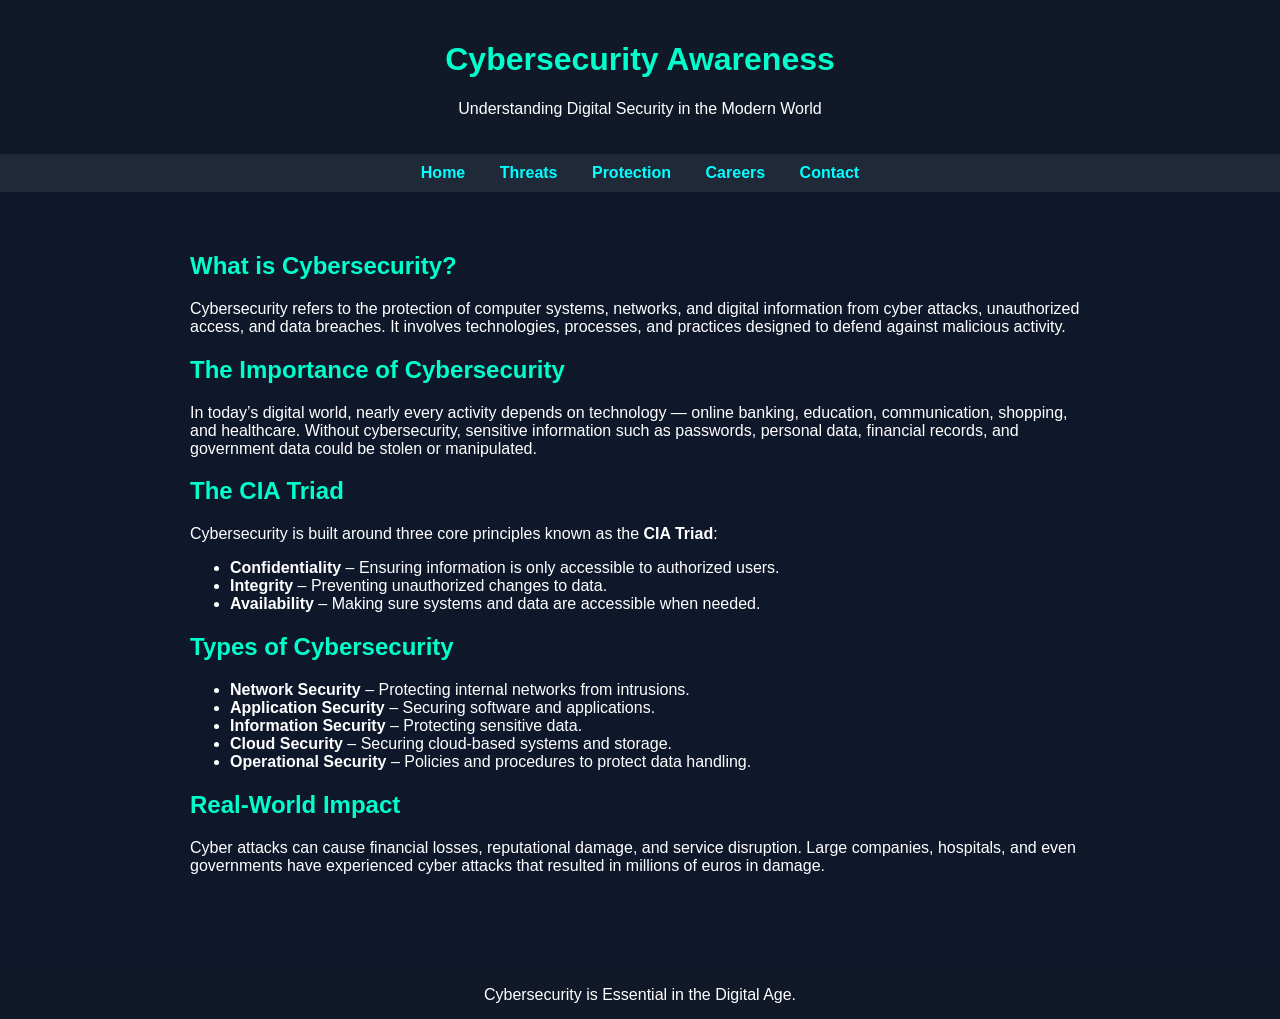
<file: index.html>
<!DOCTYPE html>
<html>
<head>
    <title>Cybersecurity Awareness</title>
    <link rel="stylesheet" href="style.css">
</head>
<body>

<header>
    <h1>Cybersecurity Awareness</h1>
    <p>Understanding Digital Security in the Modern World</p>
</header>

<nav>
    <a href="index.html">Home</a>
    <a href="threats.html">Threats</a>
    <a href="protection.html">Protection</a>
    <a href="careers.html">Careers</a>
    <a href="contact.html">Contact</a>
</nav>

<div class="container">

    <h2>What is Cybersecurity?</h2>
    <p>Cybersecurity refers to the protection of computer systems, networks, and digital information from cyber attacks, unauthorized access, and data breaches. It involves technologies, processes, and practices designed to defend against malicious activity.</p>

    <h2>The Importance of Cybersecurity</h2>
    <p>In today’s digital world, nearly every activity depends on technology — online banking, education, communication, shopping, and healthcare. Without cybersecurity, sensitive information such as passwords, personal data, financial records, and government data could be stolen or manipulated.</p>

    <h2>The CIA Triad</h2>
    <p>Cybersecurity is built around three core principles known as the <strong>CIA Triad</strong>:</p>
    <ul>
        <li><strong>Confidentiality</strong> – Ensuring information is only accessible to authorized users.</li>
        <li><strong>Integrity</strong> – Preventing unauthorized changes to data.</li>
        <li><strong>Availability</strong> – Making sure systems and data are accessible when needed.</li>
    </ul>

    <h2>Types of Cybersecurity</h2>
    <ul>
        <li><strong>Network Security</strong> – Protecting internal networks from intrusions.</li>
        <li><strong>Application Security</strong> – Securing software and applications.</li>
        <li><strong>Information Security</strong> – Protecting sensitive data.</li>
        <li><strong>Cloud Security</strong> – Securing cloud-based systems and storage.</li>
        <li><strong>Operational Security</strong> – Policies and procedures to protect data handling.</li>
    </ul>

    <h2>Real-World Impact</h2>
    <p>Cyber attacks can cause financial losses, reputational damage, and service disruption. Large companies, hospitals, and even governments have experienced cyber attacks that resulted in millions of euros in damage.</p>

</div>

<footer>
    Cybersecurity is Essential in the Digital Age.
</footer>

</body>
</html>
</file>
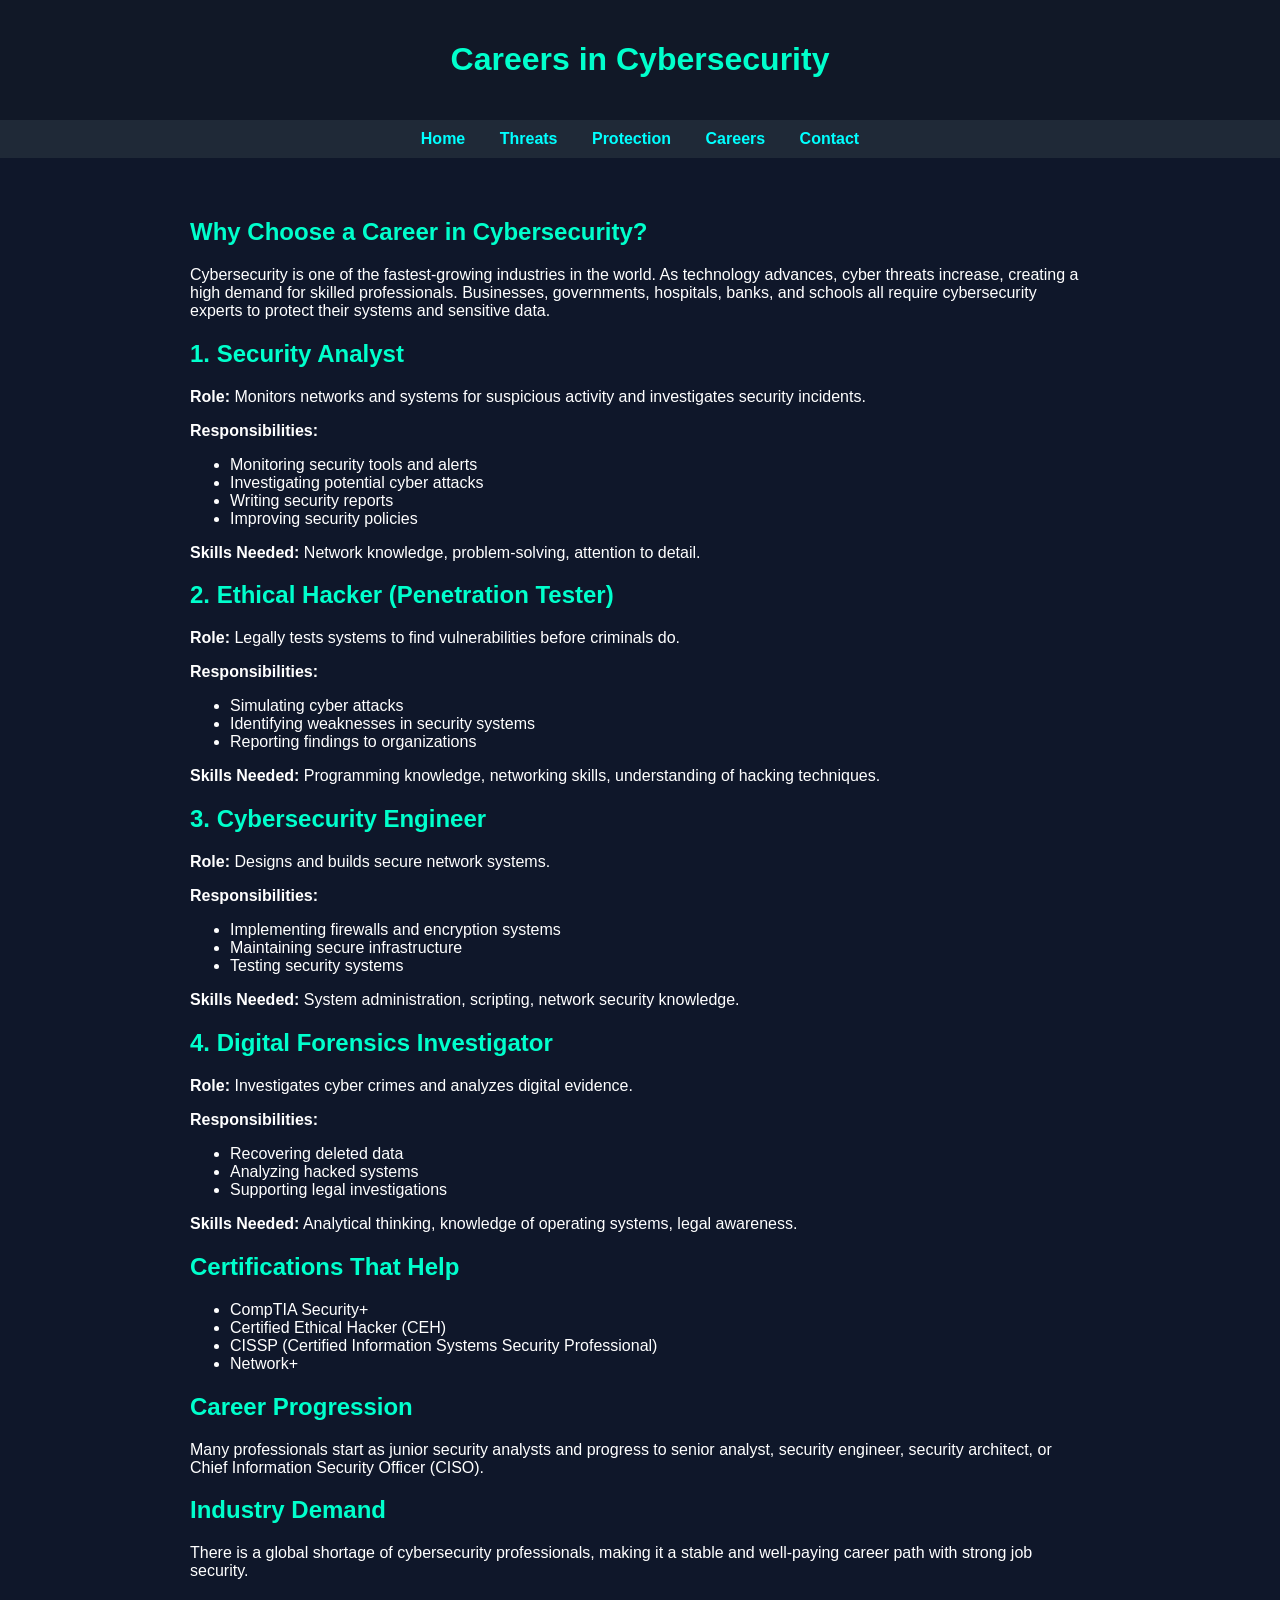
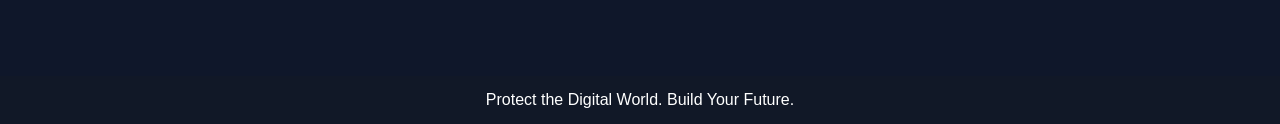
<file: careers.html>
<!DOCTYPE html>
<html>
<head>
    <title>Cybersecurity Careers</title>
    <link rel="stylesheet" href="style.css">
</head>
<body>

<header>
    <h1>Careers in Cybersecurity</h1>
</header>

<nav>
    <a href="index.html">Home</a>
    <a href="threats.html">Threats</a>
    <a href="protection.html">Protection</a>
    <a href="careers.html">Careers</a>
    <a href="contact.html">Contact</a>
</nav>

<div class="container">

    <h2>Why Choose a Career in Cybersecurity?</h2>
    <p>Cybersecurity is one of the fastest-growing industries in the world. As technology advances, cyber threats increase, creating a high demand for skilled professionals. Businesses, governments, hospitals, banks, and schools all require cybersecurity experts to protect their systems and sensitive data.</p>

    <h2>1. Security Analyst</h2>
    <p><strong>Role:</strong> Monitors networks and systems for suspicious activity and investigates security incidents.</p>
    <p><strong>Responsibilities:</strong></p>
    <ul>
        <li>Monitoring security tools and alerts</li>
        <li>Investigating potential cyber attacks</li>
        <li>Writing security reports</li>
        <li>Improving security policies</li>
    </ul>
    <p><strong>Skills Needed:</strong> Network knowledge, problem-solving, attention to detail.</p>

    <h2>2. Ethical Hacker (Penetration Tester)</h2>
    <p><strong>Role:</strong> Legally tests systems to find vulnerabilities before criminals do.</p>
    <p><strong>Responsibilities:</strong></p>
    <ul>
        <li>Simulating cyber attacks</li>
        <li>Identifying weaknesses in security systems</li>
        <li>Reporting findings to organizations</li>
    </ul>
    <p><strong>Skills Needed:</strong> Programming knowledge, networking skills, understanding of hacking techniques.</p>

    <h2>3. Cybersecurity Engineer</h2>
    <p><strong>Role:</strong> Designs and builds secure network systems.</p>
    <p><strong>Responsibilities:</strong></p>
    <ul>
        <li>Implementing firewalls and encryption systems</li>
        <li>Maintaining secure infrastructure</li>
        <li>Testing security systems</li>
    </ul>
    <p><strong>Skills Needed:</strong> System administration, scripting, network security knowledge.</p>

    <h2>4. Digital Forensics Investigator</h2>
    <p><strong>Role:</strong> Investigates cyber crimes and analyzes digital evidence.</p>
    <p><strong>Responsibilities:</strong></p>
    <ul>
        <li>Recovering deleted data</li>
        <li>Analyzing hacked systems</li>
        <li>Supporting legal investigations</li>
    </ul>
    <p><strong>Skills Needed:</strong> Analytical thinking, knowledge of operating systems, legal awareness.</p>

    <h2>Certifications That Help</h2>
    <ul>
        <li>CompTIA Security+</li>
        <li>Certified Ethical Hacker (CEH)</li>
        <li>CISSP (Certified Information Systems Security Professional)</li>
        <li>Network+</li>
    </ul>

    <h2>Career Progression</h2>
    <p>Many professionals start as junior security analysts and progress to senior analyst, security engineer, security architect, or Chief Information Security Officer (CISO).</p>

    <h2>Industry Demand</h2>
    <p>There is a global shortage of cybersecurity professionals, making it a stable and well-paying career path with strong job security.</p>

</div>

<footer>
    Protect the Digital World. Build Your Future.
</footer>

</body>
</html>
</file>
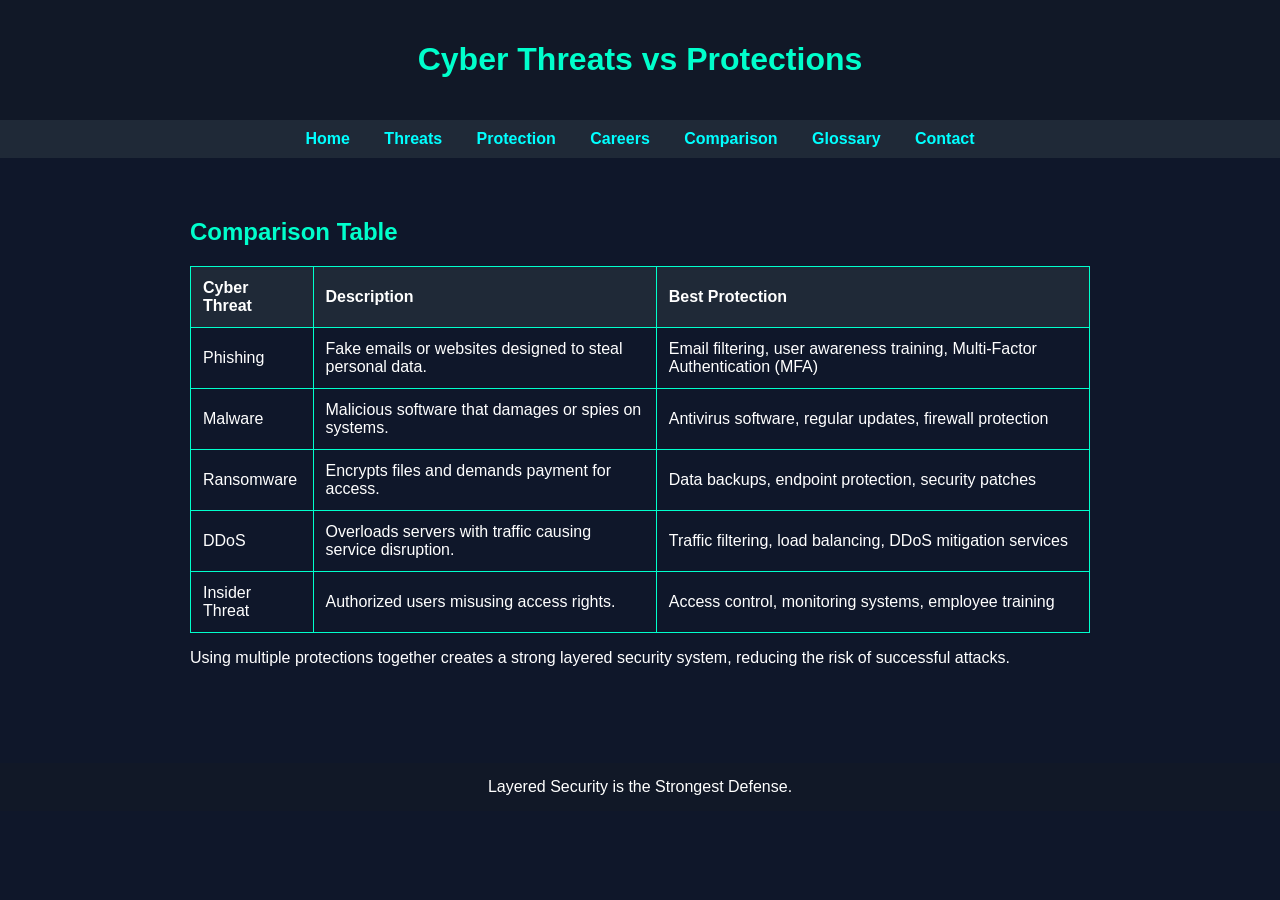
<file: comparison.html>
<!DOCTYPE html>
<html>
<head>
    <title>Threats vs Protections</title>
    <link rel="stylesheet" href="style.css">
    <style>
        table {
            width: 100%;
            border-collapse: collapse;
            margin-top: 20px;
        }
        th, td {
            border: 1px solid #00ffcc;
            padding: 12px;
            text-align: left;
        }
        th {
            background-color: #1f2937;
        }
    </style>
</head>
<body>

<header>
    <h1>Cyber Threats vs Protections</h1>
</header>

<nav>
    <a href="index.html">Home</a>
    <a href="threats.html">Threats</a>
    <a href="protection.html">Protection</a>
    <a href="careers.html">Careers</a>
    <a href="comparison.html">Comparison</a>
    <a href="glossary.html">Glossary</a>
    <a href="contact.html">Contact</a>
</nav>

<div class="container">

<h2>Comparison Table</h2>

<table>
    <tr>
        <th>Cyber Threat</th>
        <th>Description</th>
        <th>Best Protection</th>
    </tr>

    <tr>
        <td>Phishing</td>
        <td>Fake emails or websites designed to steal personal data.</td>
        <td>Email filtering, user awareness training, Multi-Factor Authentication (MFA)</td>
    </tr>

    <tr>
        <td>Malware</td>
        <td>Malicious software that damages or spies on systems.</td>
        <td>Antivirus software, regular updates, firewall protection</td>
    </tr>

    <tr>
        <td>Ransomware</td>
        <td>Encrypts files and demands payment for access.</td>
        <td>Data backups, endpoint protection, security patches</td>
    </tr>

    <tr>
        <td>DDoS</td>
        <td>Overloads servers with traffic causing service disruption.</td>
        <td>Traffic filtering, load balancing, DDoS mitigation services</td>
    </tr>

    <tr>
        <td>Insider Threat</td>
        <td>Authorized users misusing access rights.</td>
        <td>Access control, monitoring systems, employee training</td>
    </tr>

</table>

<p>Using multiple protections together creates a strong layered security system, reducing the risk of successful attacks.</p>

</div>

<footer>
    Layered Security is the Strongest Defense.
</footer>

</body>
</html>
</file>
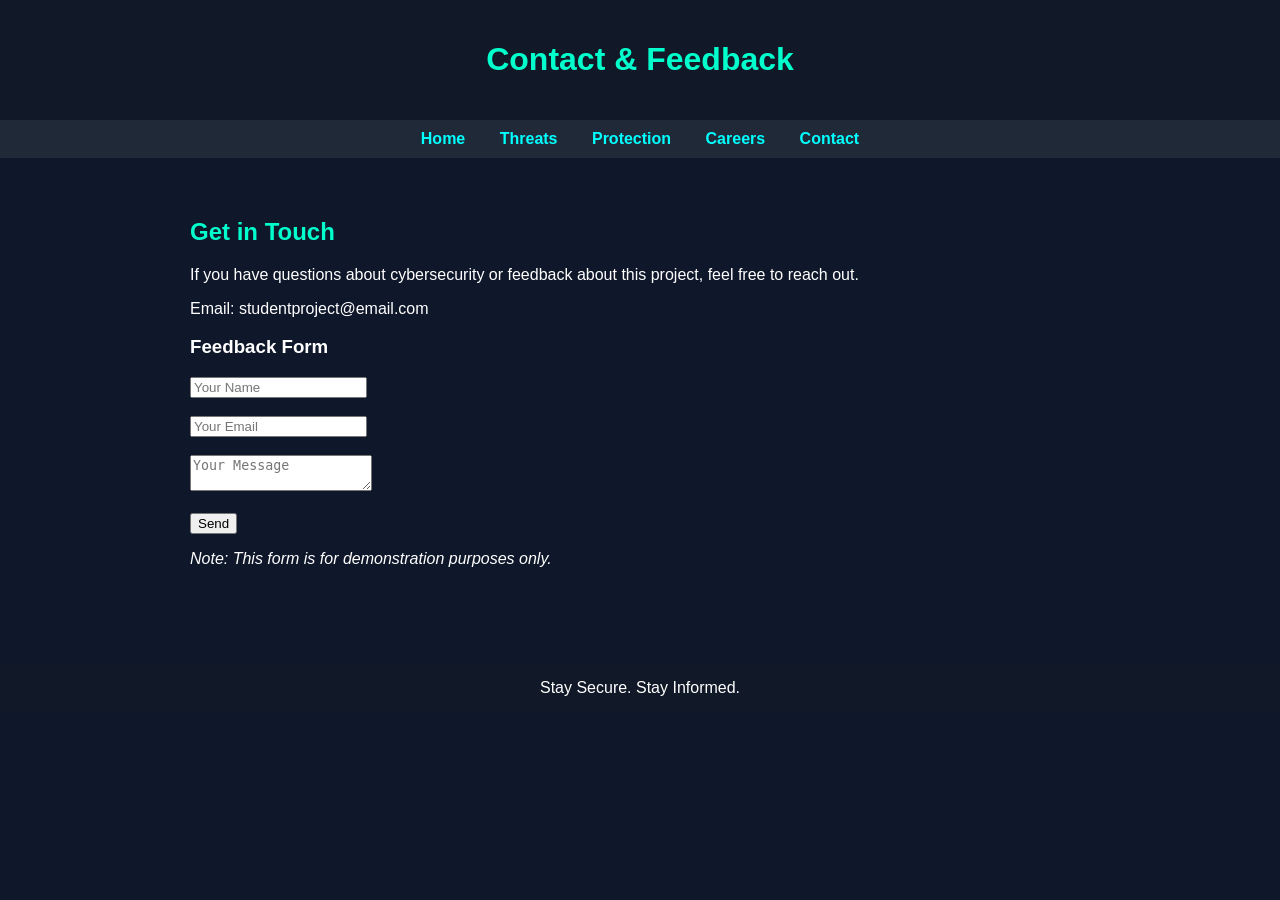
<file: contact.html>
<!DOCTYPE html>
<html>
<head>
    <title>Contact</title>
    <link rel="stylesheet" href="style.css">
</head>
<body>

<header>
    <h1>Contact & Feedback</h1>
</header>

<nav>
    <a href="index.html">Home</a>
    <a href="threats.html">Threats</a>
    <a href="protection.html">Protection</a>
    <a href="careers.html">Careers</a>
    <a href="contact.html">Contact</a>
</nav>

<div class="container">

    <h2>Get in Touch</h2>
    <p>If you have questions about cybersecurity or feedback about this project, feel free to reach out.</p>

    <p>Email: studentproject@email.com</p>

    <h3>Feedback Form</h3>
    <form>
        <input type="text" placeholder="Your Name"><br><br>
        <input type="email" placeholder="Your Email"><br><br>
        <textarea placeholder="Your Message"></textarea><br><br>
        <button type="submit">Send</button>
    </form>

    <p><em>Note: This form is for demonstration purposes only.</em></p>

</div>

<footer>
    Stay Secure. Stay Informed.
</footer>

</body>
</html>
</file>
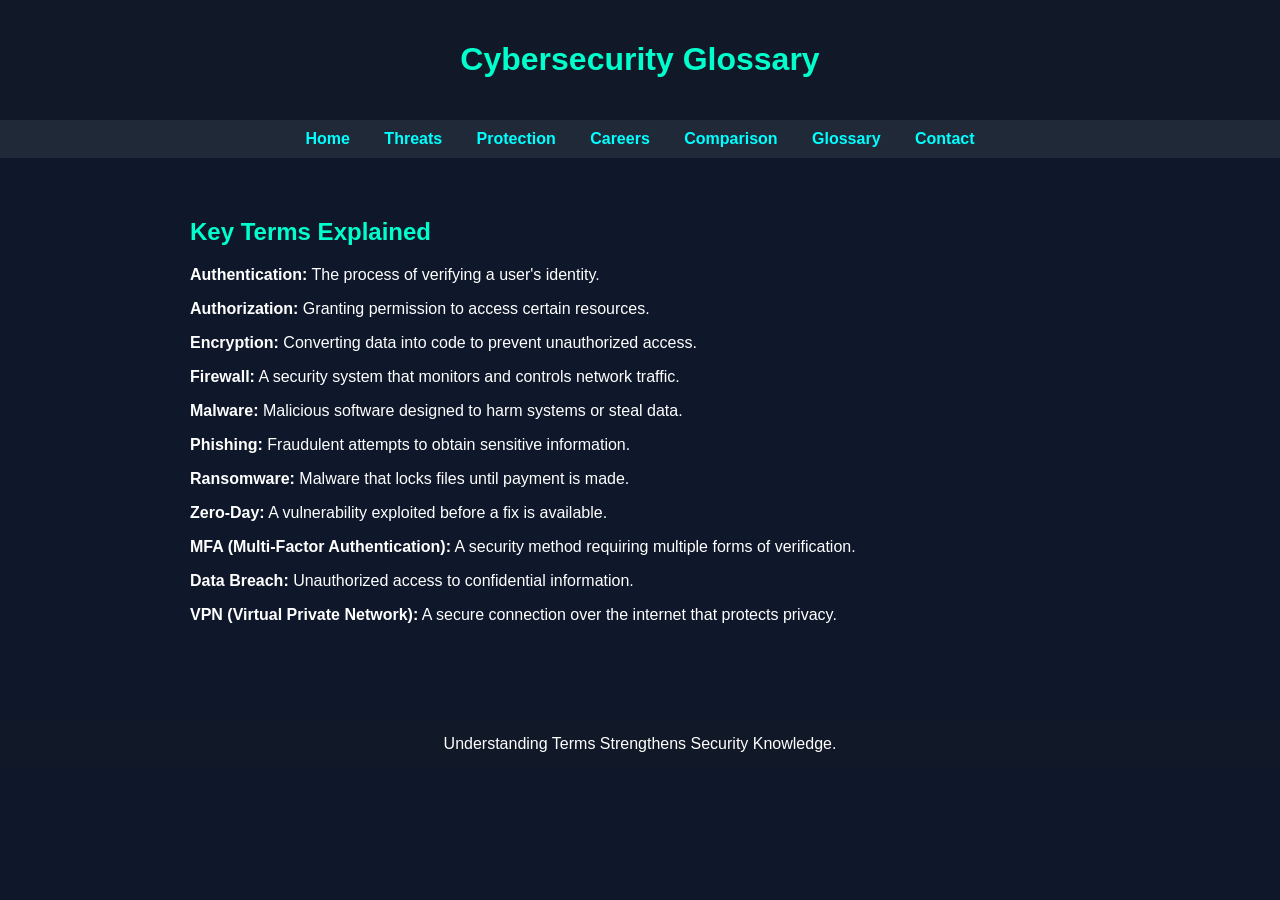
<file: glossary.html>
<!DOCTYPE html>
<html>
<head>
    <title>Cybersecurity Glossary</title>
    <link rel="stylesheet" href="style.css">
</head>
<body>

<header>
    <h1>Cybersecurity Glossary</h1>
</header>

<nav>
    <a href="index.html">Home</a>
    <a href="threats.html">Threats</a>
    <a href="protection.html">Protection</a>
    <a href="careers.html">Careers</a>
    <a href="comparison.html">Comparison</a>
    <a href="glossary.html">Glossary</a>
    <a href="contact.html">Contact</a>
</nav>

<div class="container">

<h2>Key Terms Explained</h2>

<p><strong>Authentication:</strong> The process of verifying a user's identity.</p>

<p><strong>Authorization:</strong> Granting permission to access certain resources.</p>

<p><strong>Encryption:</strong> Converting data into code to prevent unauthorized access.</p>

<p><strong>Firewall:</strong> A security system that monitors and controls network traffic.</p>

<p><strong>Malware:</strong> Malicious software designed to harm systems or steal data.</p>

<p><strong>Phishing:</strong> Fraudulent attempts to obtain sensitive information.</p>

<p><strong>Ransomware:</strong> Malware that locks files until payment is made.</p>

<p><strong>Zero-Day:</strong> A vulnerability exploited before a fix is available.</p>

<p><strong>MFA (Multi-Factor Authentication):</strong> A security method requiring multiple forms of verification.</p>

<p><strong>Data Breach:</strong> Unauthorized access to confidential information.</p>

<p><strong>VPN (Virtual Private Network):</strong> A secure connection over the internet that protects privacy.</p>

</div>

<footer>
    Understanding Terms Strengthens Security Knowledge.
</footer>

</body>
</html>
</file>
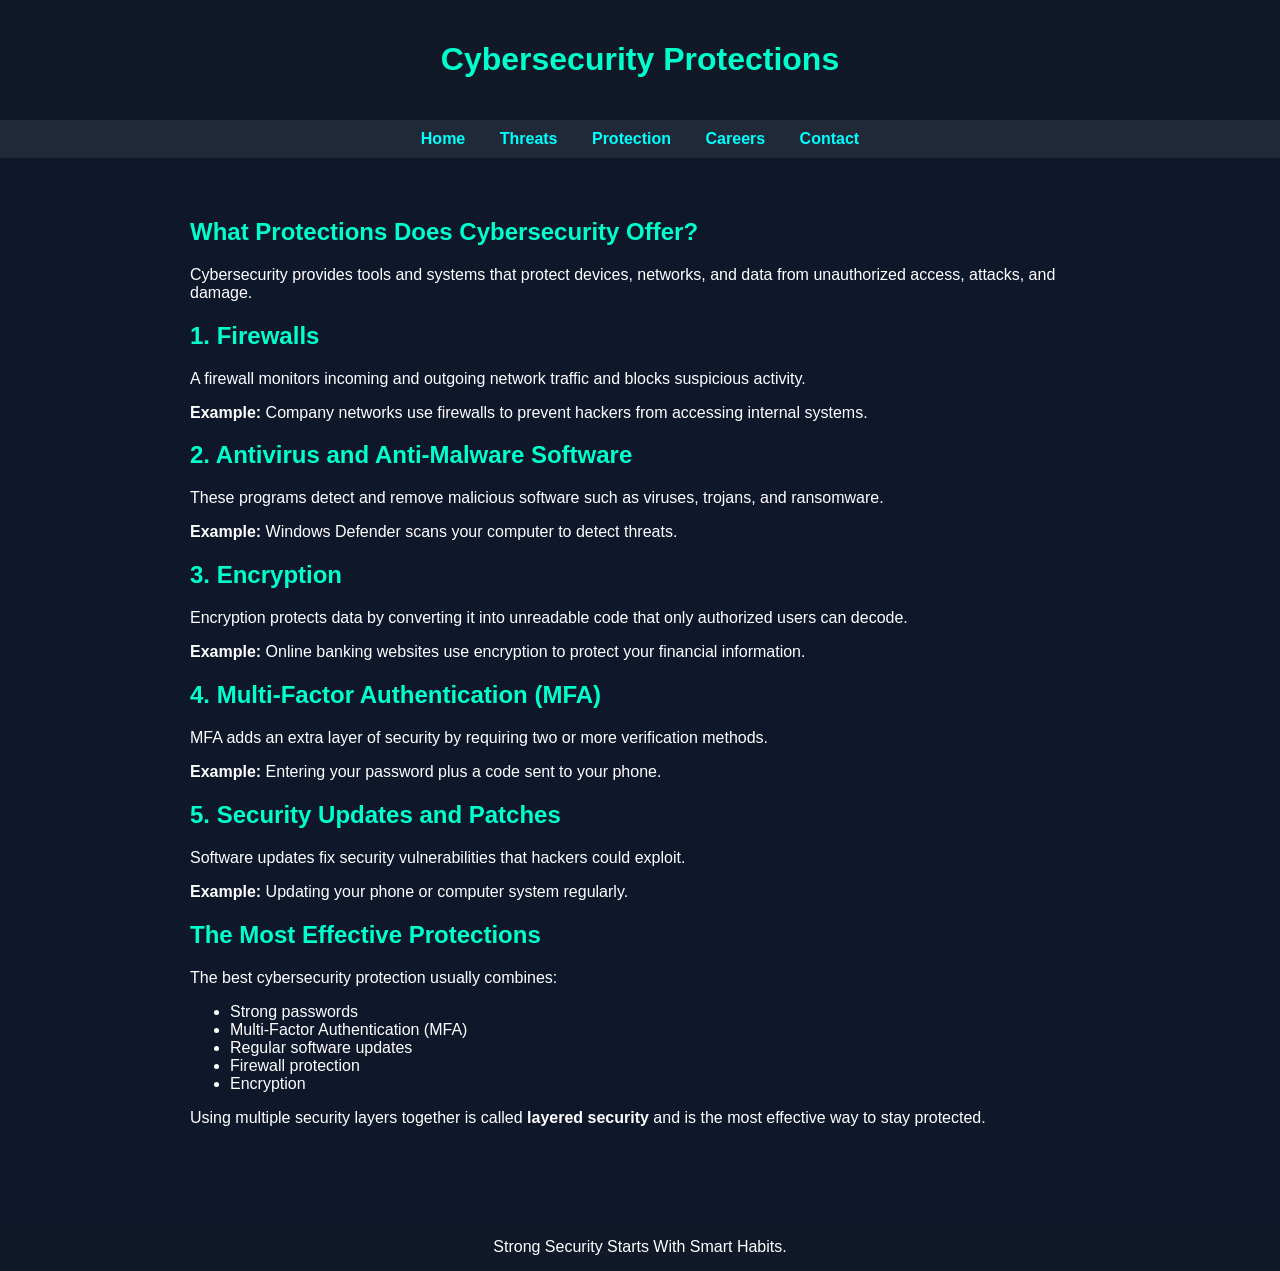
<file: protection.html>
<!DOCTYPE html>
<html>
<head>
    <title>Cybersecurity Protection</title>
    <link rel="stylesheet" href="style.css">
</head>
<body>

<header>
    <h1>Cybersecurity Protections</h1>
</header>

<nav>
    <a href="index.html">Home</a>
    <a href="threats.html">Threats</a>
    <a href="protection.html">Protection</a>
    <a href="careers.html">Careers</a>
    <a href="contact.html">Contact</a>
</nav>

<div class="container">

    <h2>What Protections Does Cybersecurity Offer?</h2>
    <p>Cybersecurity provides tools and systems that protect devices, networks, and data from unauthorized access, attacks, and damage.</p>

    <h2>1. Firewalls</h2>
    <p>A firewall monitors incoming and outgoing network traffic and blocks suspicious activity.</p>
    <p><strong>Example:</strong> Company networks use firewalls to prevent hackers from accessing internal systems.</p>

    <h2>2. Antivirus and Anti-Malware Software</h2>
    <p>These programs detect and remove malicious software such as viruses, trojans, and ransomware.</p>
    <p><strong>Example:</strong> Windows Defender scans your computer to detect threats.</p>

    <h2>3. Encryption</h2>
    <p>Encryption protects data by converting it into unreadable code that only authorized users can decode.</p>
    <p><strong>Example:</strong> Online banking websites use encryption to protect your financial information.</p>

    <h2>4. Multi-Factor Authentication (MFA)</h2>
    <p>MFA adds an extra layer of security by requiring two or more verification methods.</p>
    <p><strong>Example:</strong> Entering your password plus a code sent to your phone.</p>

    <h2>5. Security Updates and Patches</h2>
    <p>Software updates fix security vulnerabilities that hackers could exploit.</p>
    <p><strong>Example:</strong> Updating your phone or computer system regularly.</p>

    <h2>The Most Effective Protections</h2>
    <p>The best cybersecurity protection usually combines:</p>
    <ul>
        <li>Strong passwords</li>
        <li>Multi-Factor Authentication (MFA)</li>
        <li>Regular software updates</li>
        <li>Firewall protection</li>
        <li>Encryption</li>
    </ul>

    <p>Using multiple security layers together is called <strong>layered security</strong> and is the most effective way to stay protected.</p>

</div>

<footer>
    Strong Security Starts With Smart Habits.
</footer>

</body>
</html>
</file>
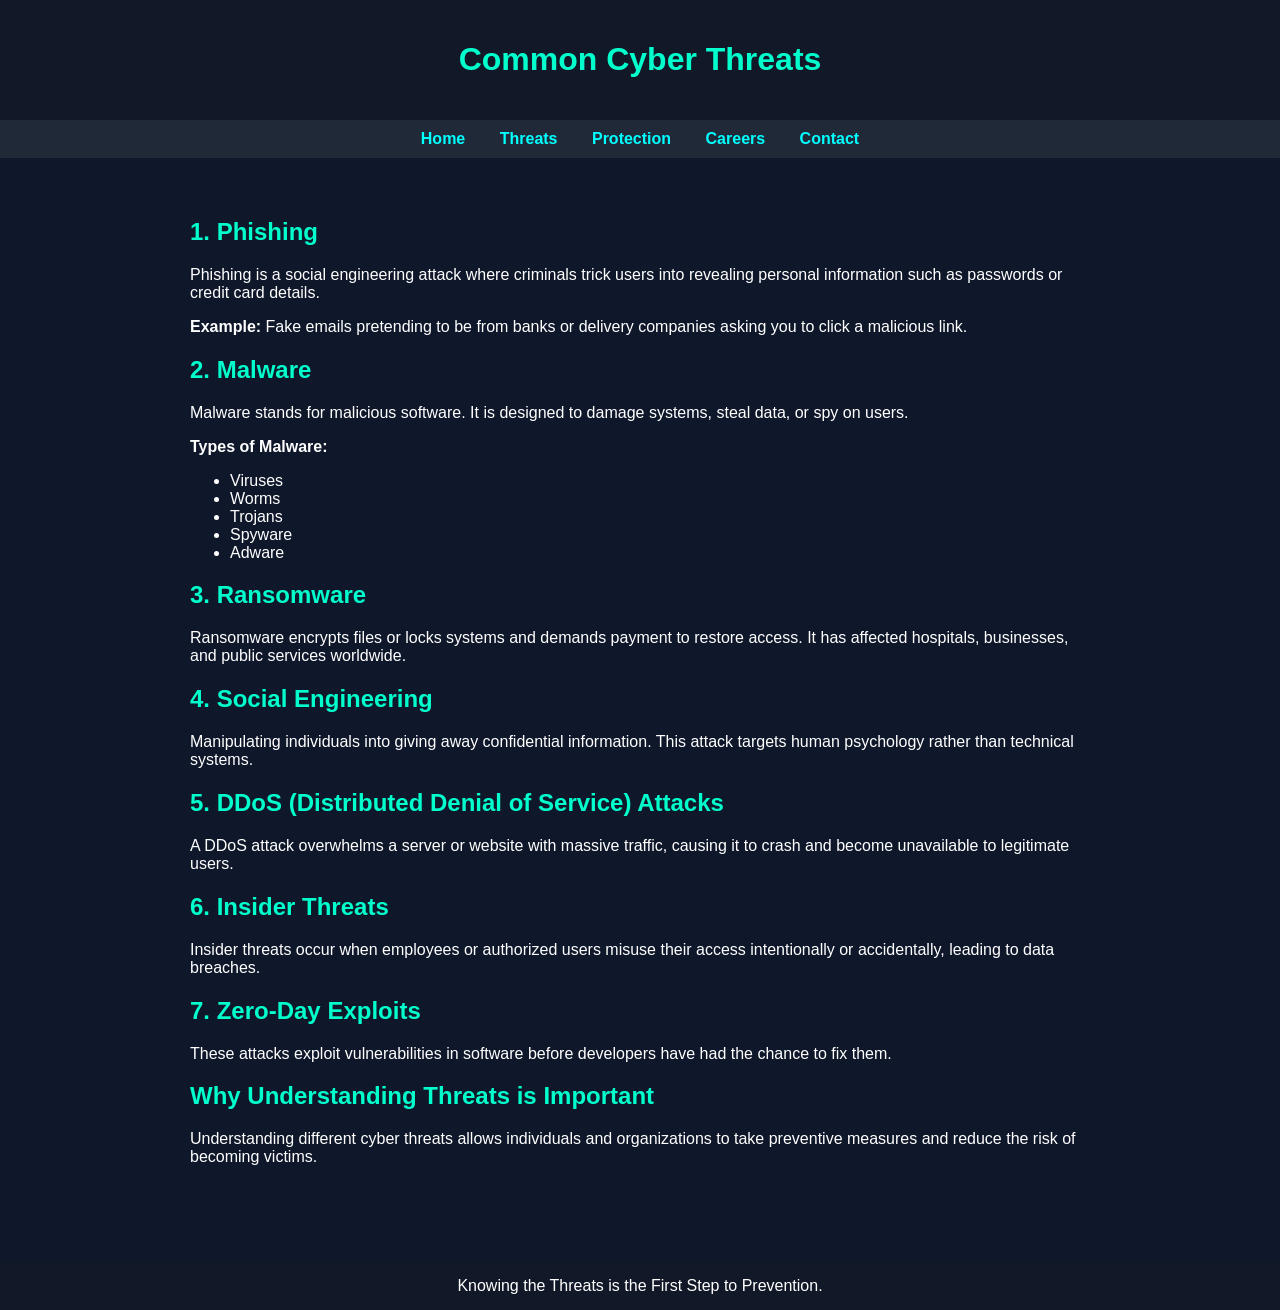
<file: threats.html>
<!DOCTYPE html>
<html>
<head>
    <title>Cyber Threats</title>
    <link rel="stylesheet" href="style.css">
</head>
<body>

<header>
    <h1>Common Cyber Threats</h1>
</header>

<nav>
    <a href="index.html">Home</a>
    <a href="threats.html">Threats</a>
    <a href="protection.html">Protection</a>
    <a href="careers.html">Careers</a>
    <a href="contact.html">Contact</a>
</nav>

<div class="container">

    <h2>1. Phishing</h2>
    <p>Phishing is a social engineering attack where criminals trick users into revealing personal information such as passwords or credit card details.</p>
    <p><strong>Example:</strong> Fake emails pretending to be from banks or delivery companies asking you to click a malicious link.</p>

    <h2>2. Malware</h2>
    <p>Malware stands for malicious software. It is designed to damage systems, steal data, or spy on users.</p>
    <p><strong>Types of Malware:</strong></p>
    <ul>
        <li>Viruses</li>
        <li>Worms</li>
        <li>Trojans</li>
        <li>Spyware</li>
        <li>Adware</li>
    </ul>

    <h2>3. Ransomware</h2>
    <p>Ransomware encrypts files or locks systems and demands payment to restore access. It has affected hospitals, businesses, and public services worldwide.</p>

    <h2>4. Social Engineering</h2>
    <p>Manipulating individuals into giving away confidential information. This attack targets human psychology rather than technical systems.</p>

    <h2>5. DDoS (Distributed Denial of Service) Attacks</h2>
    <p>A DDoS attack overwhelms a server or website with massive traffic, causing it to crash and become unavailable to legitimate users.</p>

    <h2>6. Insider Threats</h2>
    <p>Insider threats occur when employees or authorized users misuse their access intentionally or accidentally, leading to data breaches.</p>

    <h2>7. Zero-Day Exploits</h2>
    <p>These attacks exploit vulnerabilities in software before developers have had the chance to fix them.</p>

    <h2>Why Understanding Threats is Important</h2>
    <p>Understanding different cyber threats allows individuals and organizations to take preventive measures and reduce the risk of becoming victims.</p>

</div>

<footer>
    Knowing the Threats is the First Step to Prevention.
</footer>

</body>
</html>
</file>
<file: style.css>
body {
    margin: 0;
    font-family: Arial, sans-serif;
    background-color: #0f172a;
    color: white;
}

header {
    background-color: #111827;
    padding: 20px;
    text-align: center;
}

nav {
    background-color: #1f2937;
    padding: 10px;
    text-align: center;
}

nav a {
    color: #00ffff;
    text-decoration: none;
    margin: 15px;
    font-weight: bold;
}

nav a:hover {
    color: #00ff99;
}

.container {
    padding: 40px;
    max-width: 900px;
    margin: auto;
}

h1, h2 {
    color: #00ffcc;
}

footer {
    background-color: #111827;
    text-align: center;
    padding: 15px;
    margin-top: 40px;
}
</file>
